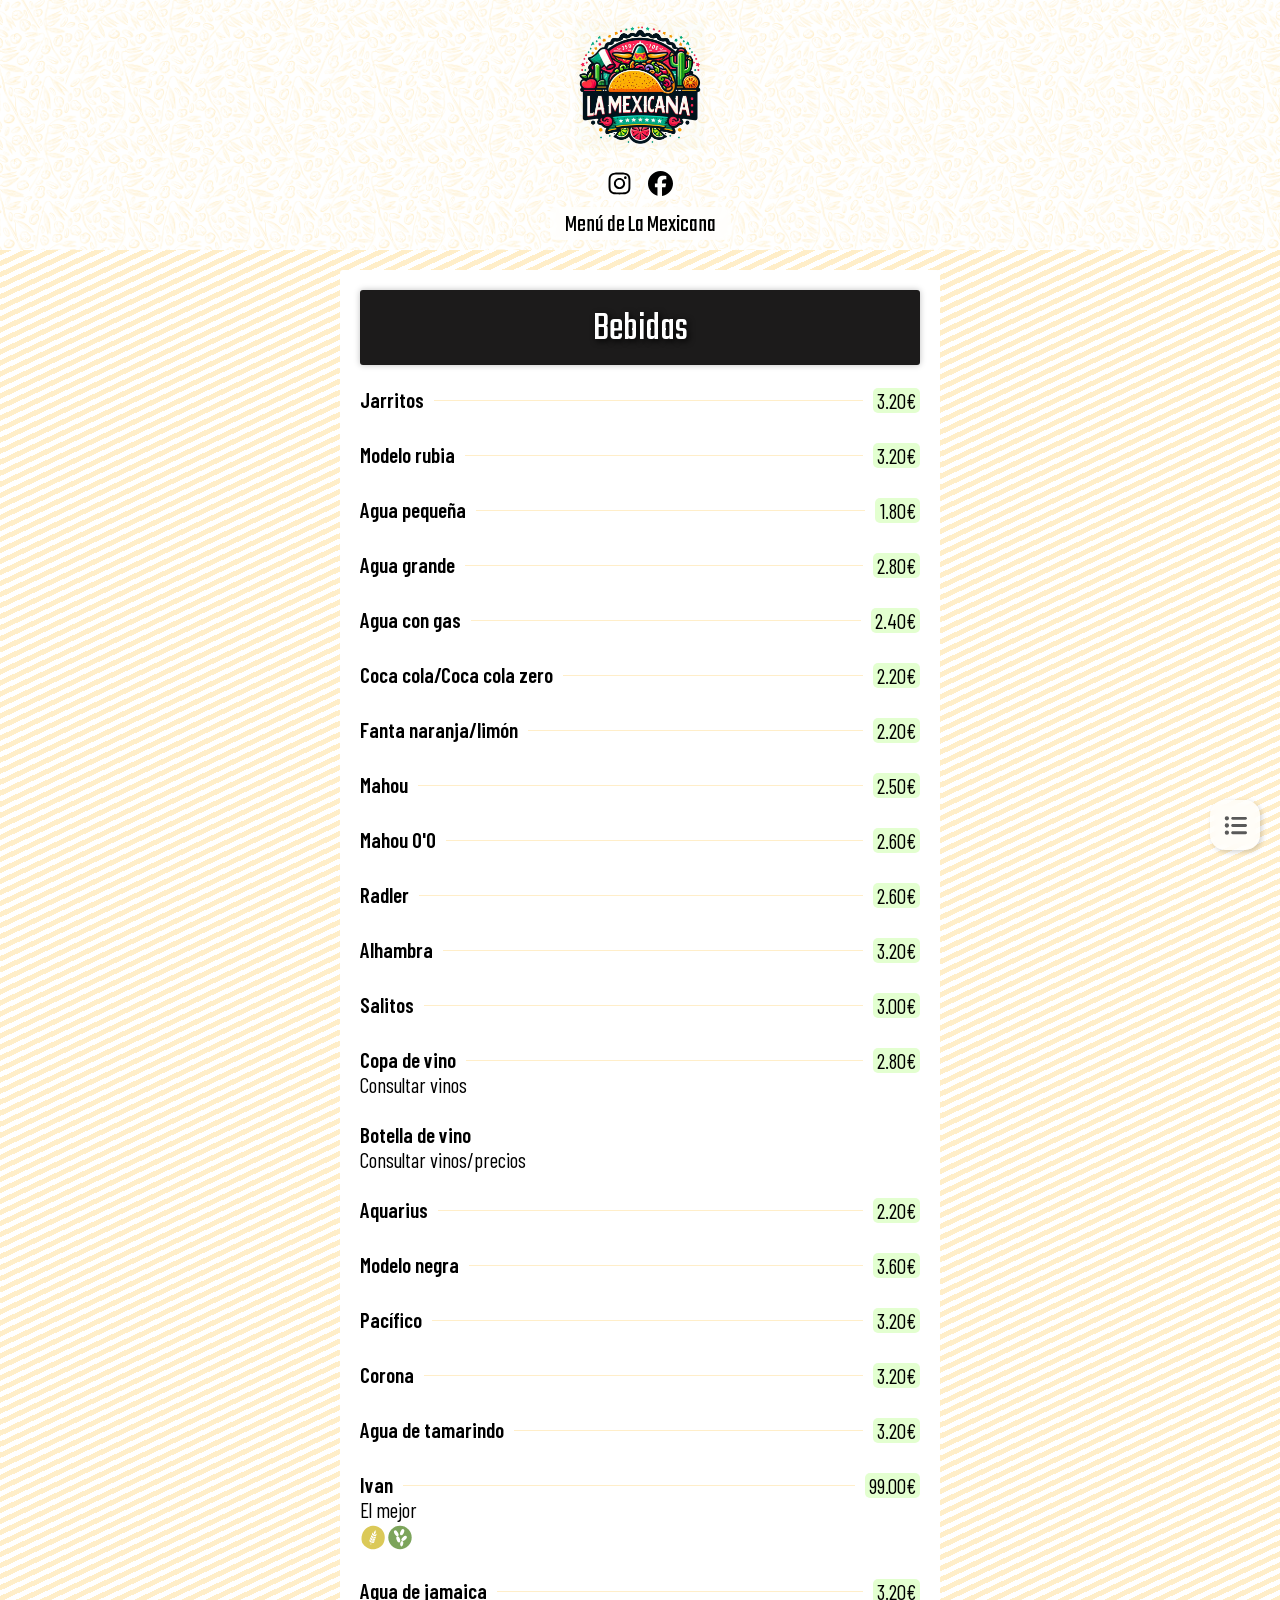
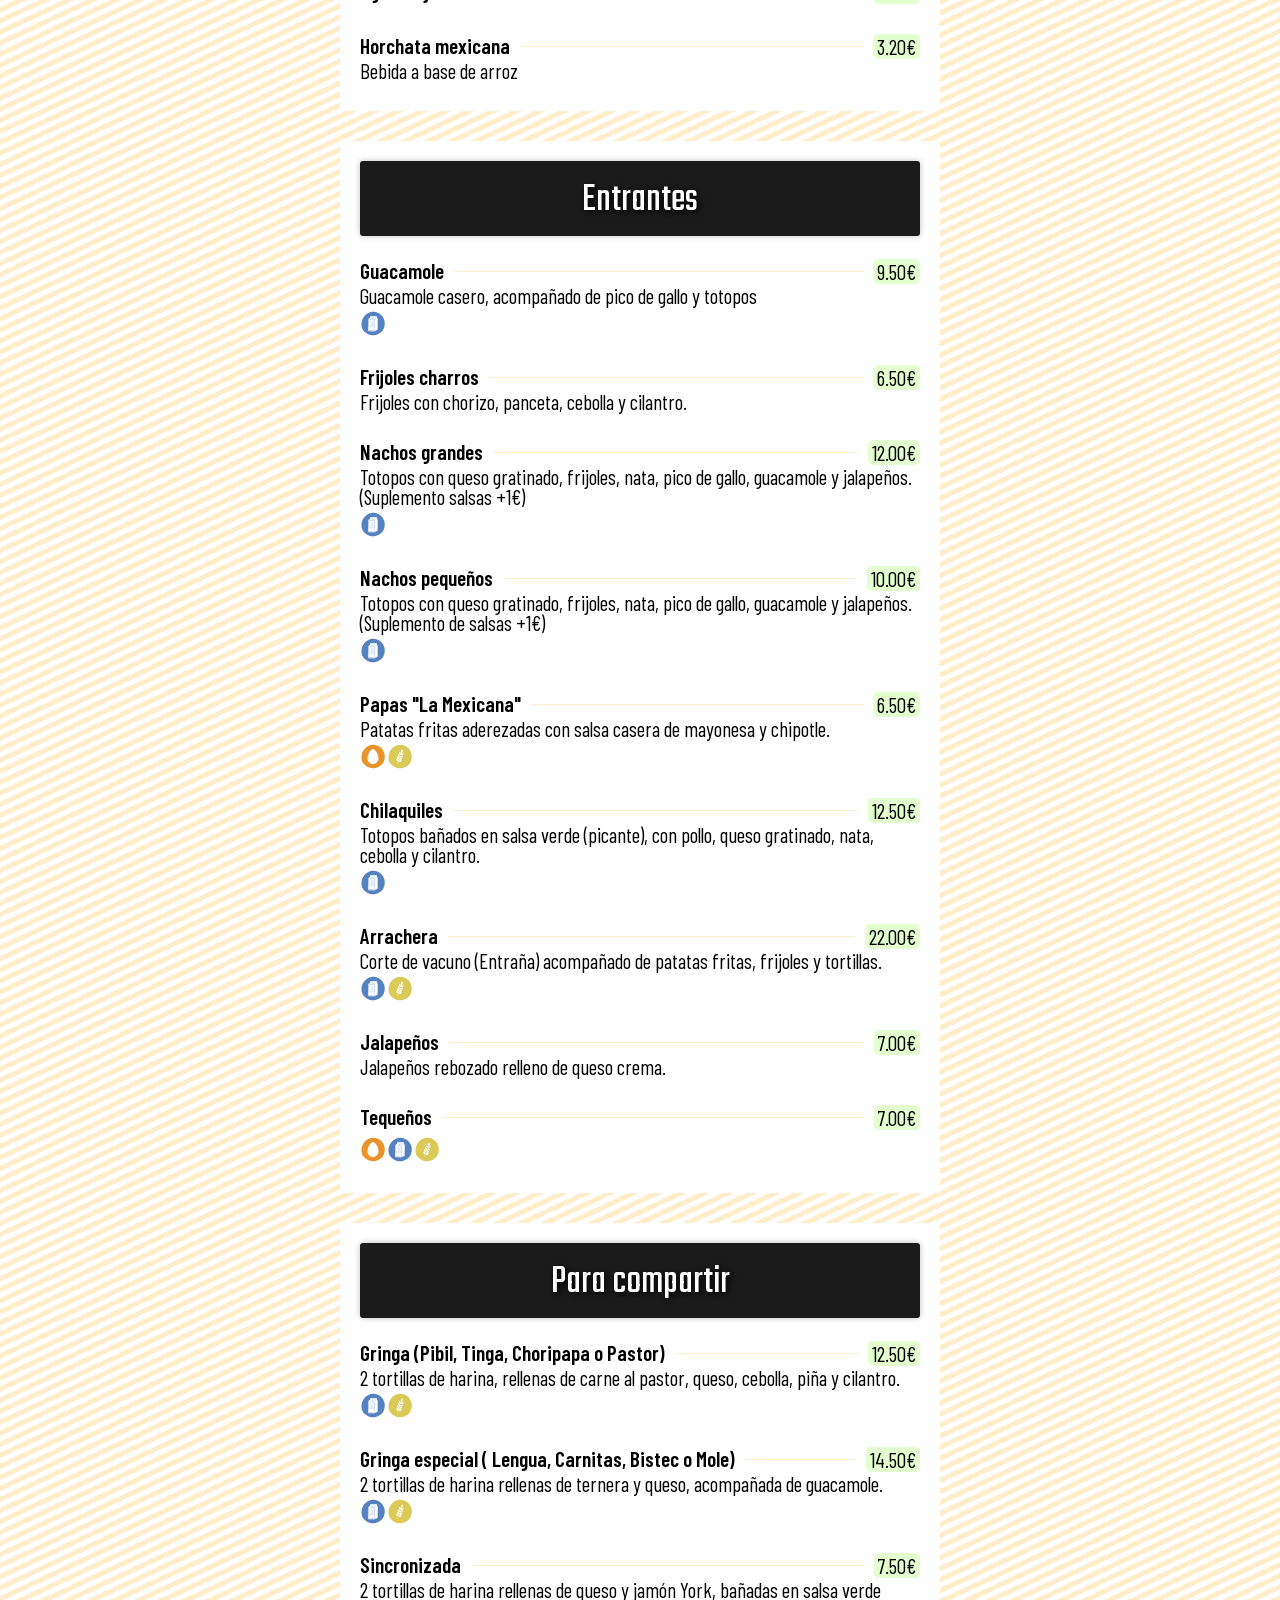
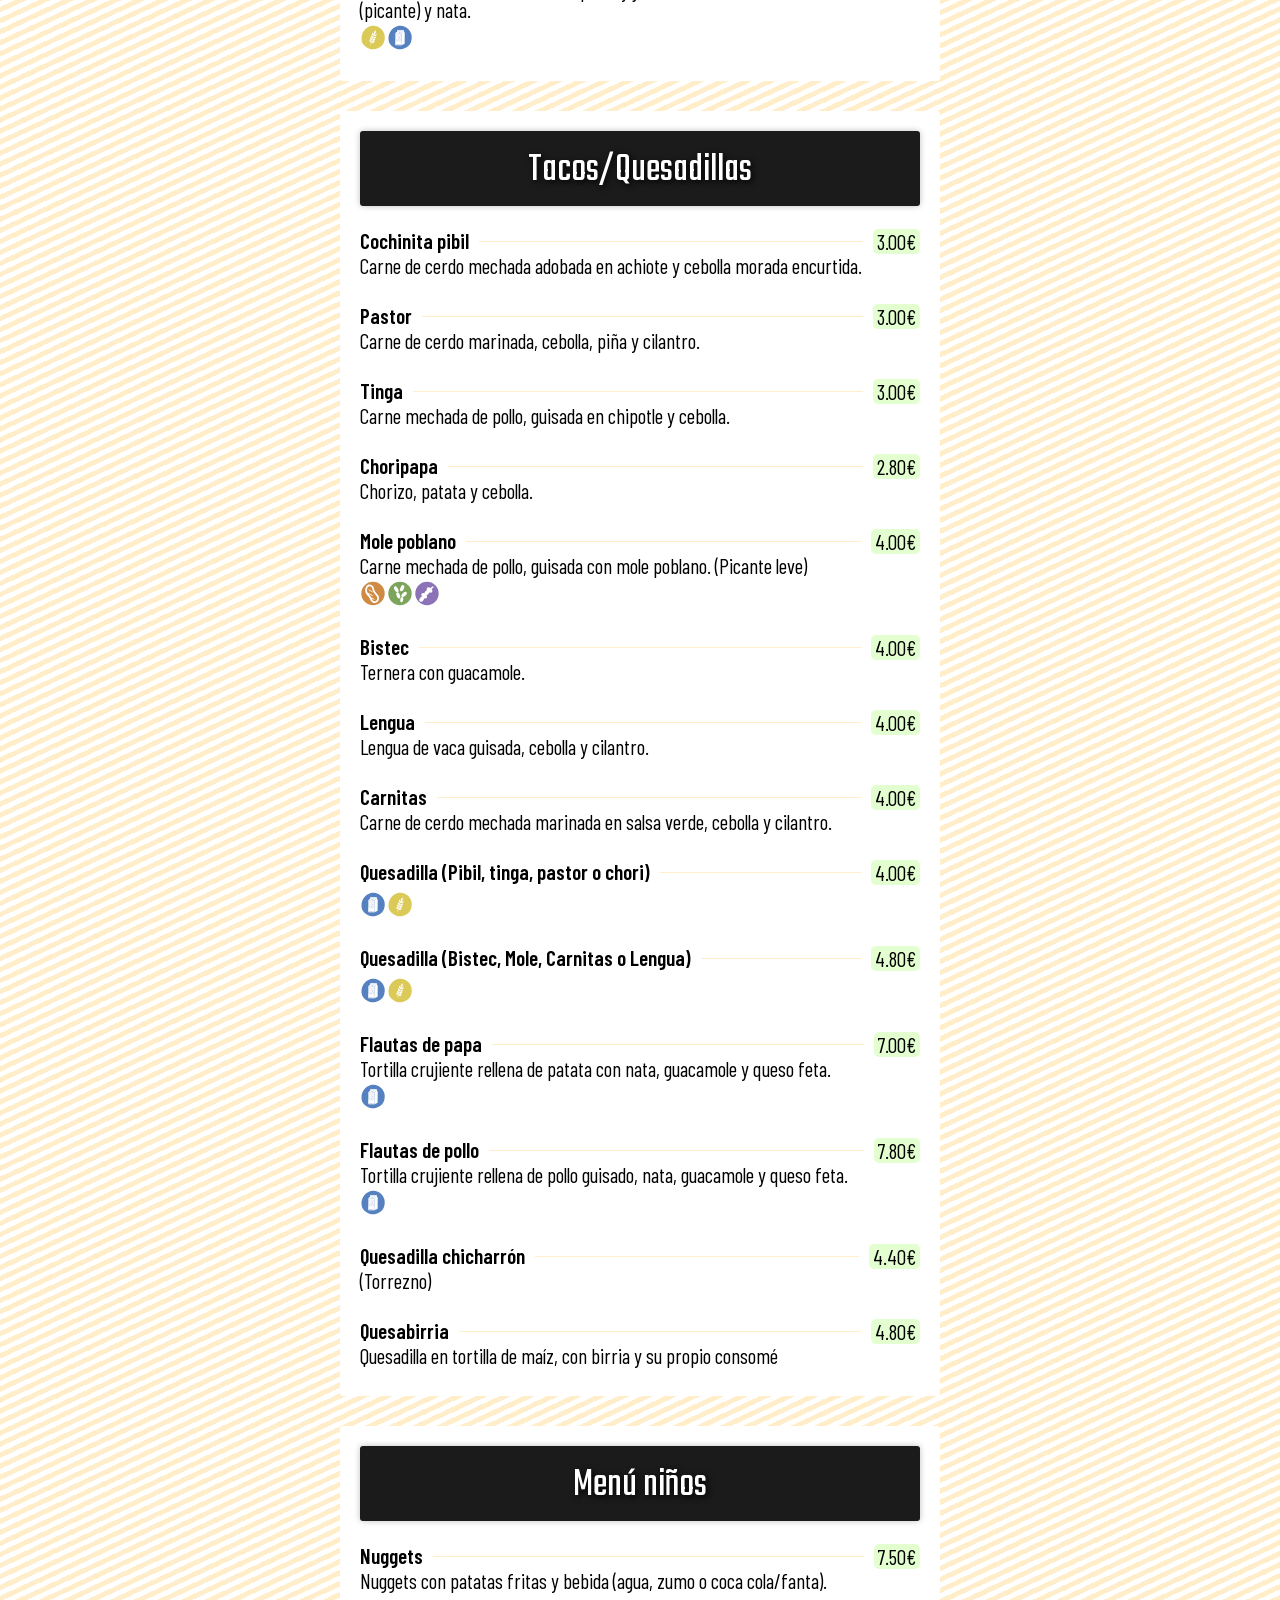
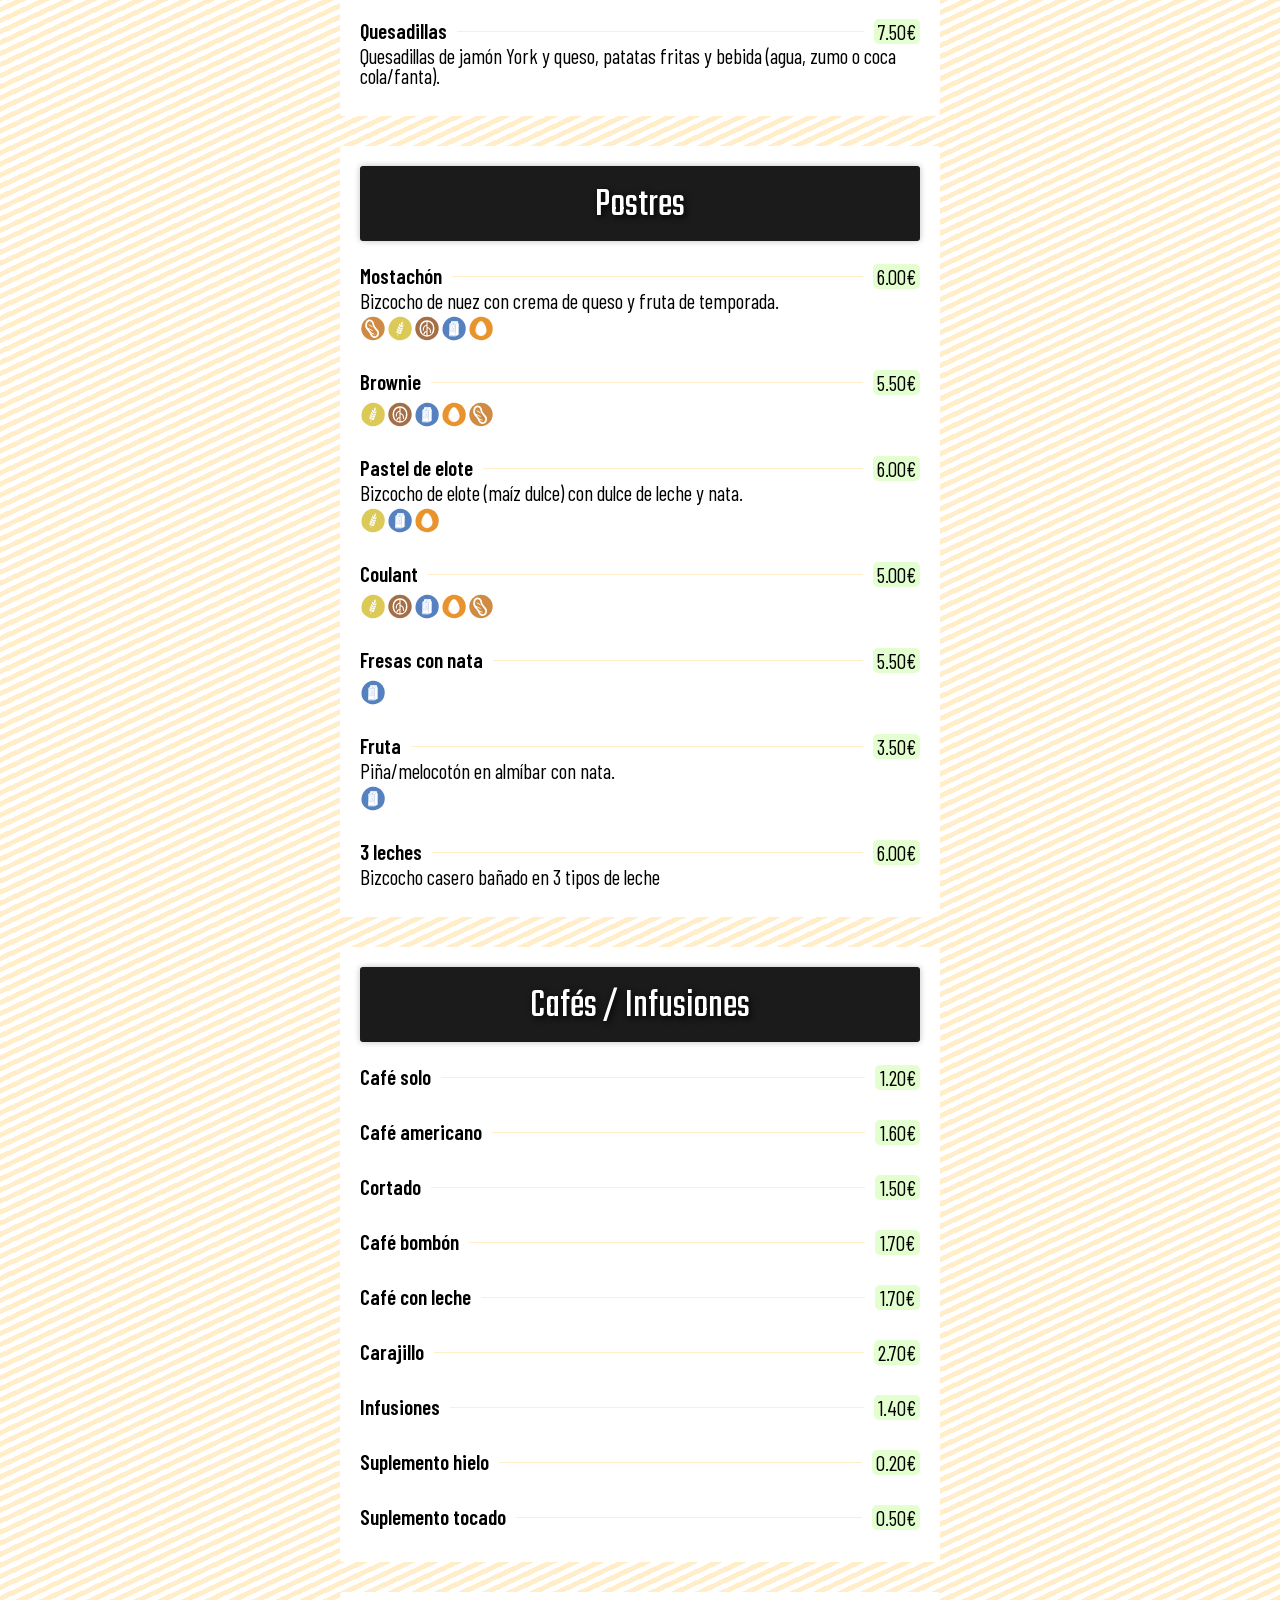
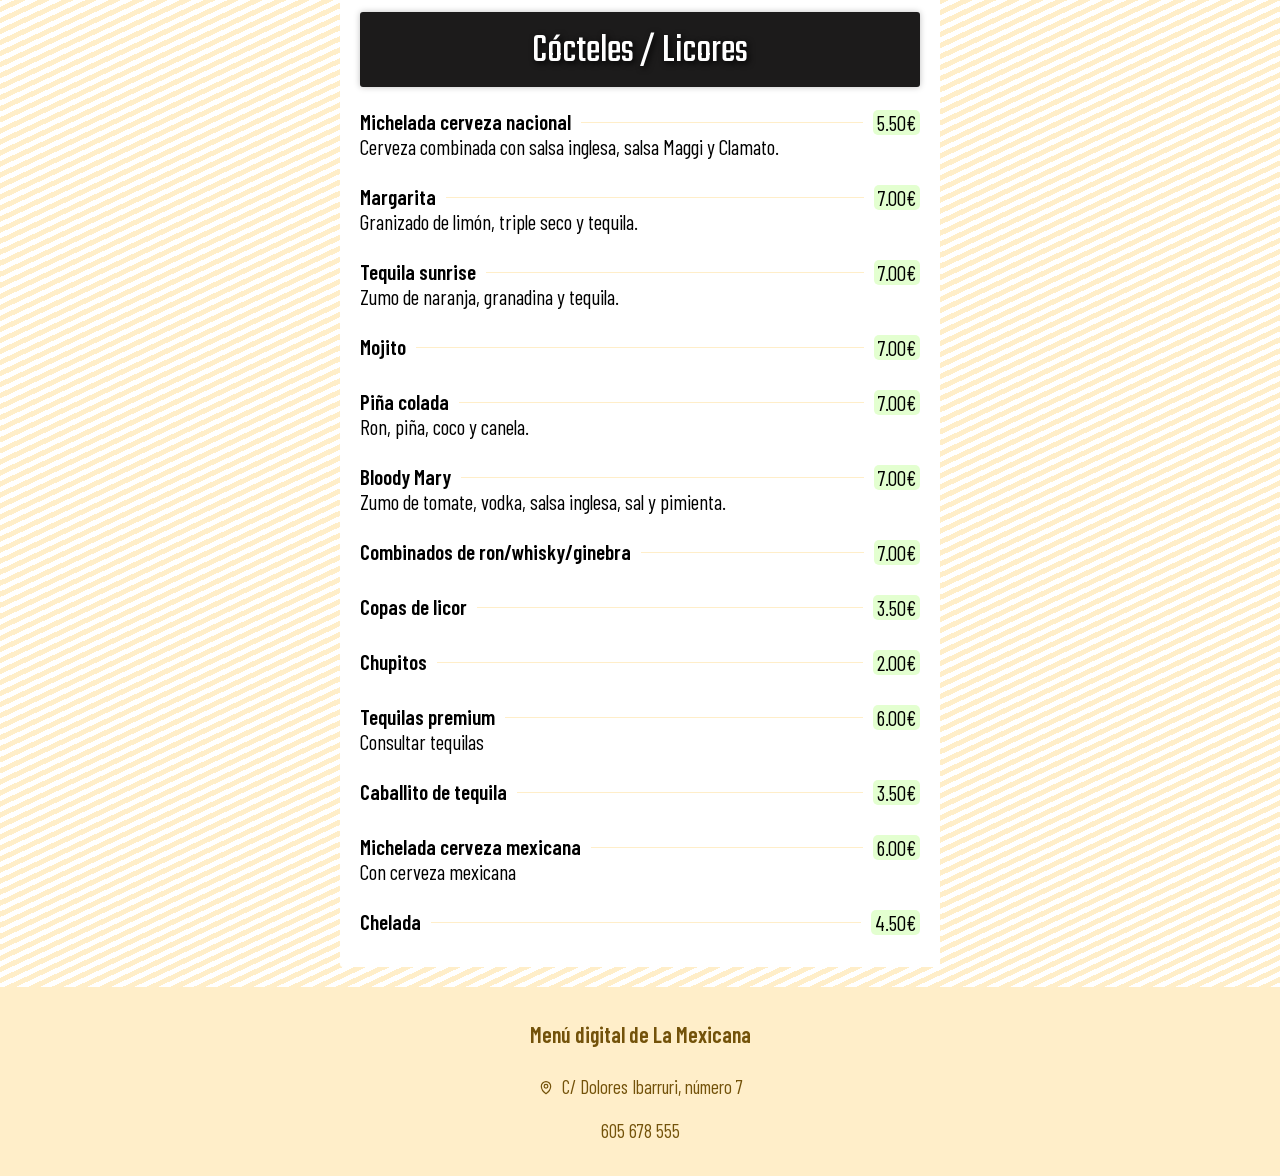
<file: index.html>
<!doctype html>
<html lang="es">
  <head>
    <meta charset="utf-8">
    <meta name="viewport" content="width=device-width, initial-scale=1">
    <meta name="theme-color" content="#ffeec9">
    <meta name="description" content="Descubre el menú de La Mexicana: tacos, quesadillas, entrantes, postres, bebidas y cócteles.">
    <meta name="robots" content="index, follow">
    <meta property="og:title" content="Menú de La Mexicana">
    <meta property="og:description" content="Carta digital de La Mexicana con productos, alérgenos y precios.">
    <meta property="og:type" content="website">
    <meta property="og:image" content="assets/logo-la-mexicana.jpg">
    <title>Menú de La Mexicana</title>
    <link rel="icon" href="assets/logo-la-mexicana.jpg" type="image/jpeg">
    <link rel="stylesheet" href="styles.css">
    <script src="script.js" defer></script>
  </head>
  <body>
    <div class="page">
      <header class="page-header">
        <div class="logo-container">
          <img class="logo-img" src="assets/logo-la-mexicana.jpg" alt="Logo de La Mexicana" width="300" height="300">
        </div>

        <nav class="socials" aria-label="Redes sociales de La Mexicana">
          <a href="https://www.instagram.com/lamexicanataq" target="_blank" rel="noopener noreferrer" aria-label="La Mexicana en Instagram">
            <svg viewBox="0 0 448 512" aria-hidden="true"><path d="M224.1 141c-63.6 0-114.9 51.3-114.9 114.9s51.3 114.9 114.9 114.9S339 319.5 339 255.9 287.7 141 224.1 141Zm0 189.6c-41.1 0-74.7-33.5-74.7-74.7s33.5-74.7 74.7-74.7 74.7 33.5 74.7 74.7-33.6 74.7-74.7 74.7Zm146.4-194.3c0 14.9-12 26.8-26.8 26.8-14.9 0-26.8-12-26.8-26.8s12-26.8 26.8-26.8 26.8 12 26.8 26.8Zm76.1 27.2c-1.7-35.9-9.9-67.7-36.2-93.9-26.2-26.2-58-34.4-93.9-36.2-37-2.1-147.9-2.1-184.9 0-35.8 1.7-67.6 9.9-93.9 36.1s-34.4 58-36.2 93.9c-2.1 37-2.1 147.9 0 184.9 1.7 35.9 9.9 67.7 36.2 93.9s58 34.4 93.9 36.2c37 2.1 147.9 2.1 184.9 0 35.9-1.7 67.7-9.9 93.9-36.2 26.2-26.2 34.4-58 36.2-93.9 2.1-37 2.1-147.8 0-184.8ZM398.8 388c-7.8 19.6-22.9 34.7-42.6 42.6-29.5 11.7-99.5 9-132.1 9s-102.7 2.6-132.1-9c-19.6-7.8-34.7-22.9-42.6-42.6-11.7-29.5-9-99.5-9-132.1s-2.6-102.7 9-132.1c7.8-19.6 22.9-34.7 42.6-42.6 29.5-11.7 99.5-9 132.1-9s102.7-2.6 132.1 9c19.6 7.8 34.7 22.9 42.6 42.6 11.7 29.5 9 99.5 9 132.1s2.7 102.7-9 132.1Z"/></svg>
          </a>
          <a href="https://www.facebook.com/lamexicanataq" target="_blank" rel="noopener noreferrer" aria-label="La Mexicana en Facebook">
            <svg viewBox="0 0 512 512" aria-hidden="true"><path d="M512 256C512 114.6 397.4 0 256 0S0 114.6 0 256c0 120 82.7 220.8 194.2 248.5V334.2h-52.8V256h52.8v-33.7c0-87.1 39.4-127.5 125-127.5 16.2 0 44.2 3.2 55.7 6.4V172c-6-.6-16.5-1-29.6-1-42 0-58.2 15.9-58.2 57.2V256h83.6l-14.4 78.2H287v175.9C413.8 494.8 512 386.9 512 256Z"/></svg>
          </a>
        </nav>

        <h1>Menú de La Mexicana</h1>
      </header>

      <main class="menu" id="main-content">
        <div class="sections-container" id="menu-sections" aria-live="polite"></div>
        <noscript><p class="noscript-message">Activa JavaScript para consultar la carta.</p></noscript>
      </main>

      <footer class="footer">
        <div class="contact-container">
          <p>Menú digital de La Mexicana</p>
          <p class="footer-address">
            <a href="https://www.google.com/maps/search/?api=1&amp;query=La%20Mexicana%2C%20C%2F%20Dolores%20Ibarruri%2C%20n%C3%BAmero%207" target="_blank" rel="noopener noreferrer">
              <svg class="footer-address-icon" viewBox="0 0 24 24" fill="none" stroke="currentColor" stroke-width="1.8" stroke-linecap="round" stroke-linejoin="round" aria-hidden="true"><path d="M12 22s7-4.6 7-11a7 7 0 1 0-14 0c0 6.4 7 11 7 11Z"/><circle cx="12" cy="11" r="2.8"/></svg>
              <span>C/ Dolores Ibarruri, número 7</span>
            </a>
          </p>
          <p><a href="tel:605678555">605 678 555</a></p>
        </div>
      </footer>

      <button class="navigation-menu-btn" id="menu-button" type="button" aria-label="Abrir índice de la carta" aria-expanded="false" aria-controls="menu-overlay" disabled>
        <svg viewBox="0 0 512 512" aria-hidden="true"><path d="M64 144a48 48 0 1 0 0-96 48 48 0 1 0 0 96ZM192 64c-17.7 0-32 14.3-32 32s14.3 32 32 32h288c17.7 0 32-14.3 32-32s-14.3-32-32-32H192Zm0 160c-17.7 0-32 14.3-32 32s14.3 32 32 32h288c17.7 0 32-14.3 32-32s-14.3-32-32-32H192Zm0 160c-17.7 0-32 14.3-32 32s14.3 32 32 32h288c17.7 0 32-14.3 32-32s-14.3-32-32-32H192ZM64 464a48 48 0 1 0 0-96 48 48 0 1 0 0 96Zm48-208a48 48 0 1 0-96 0 48 48 0 1 0 96 0Z"/></svg>
      </button>

      <div class="menu-overlay" id="menu-overlay" hidden>
        <div class="navigation-menu" role="dialog" aria-modal="true" aria-label="Índice de secciones">
          <ul id="navigation-list"></ul>
        </div>
      </div>
    </div>
  </body>
</html>
</file>
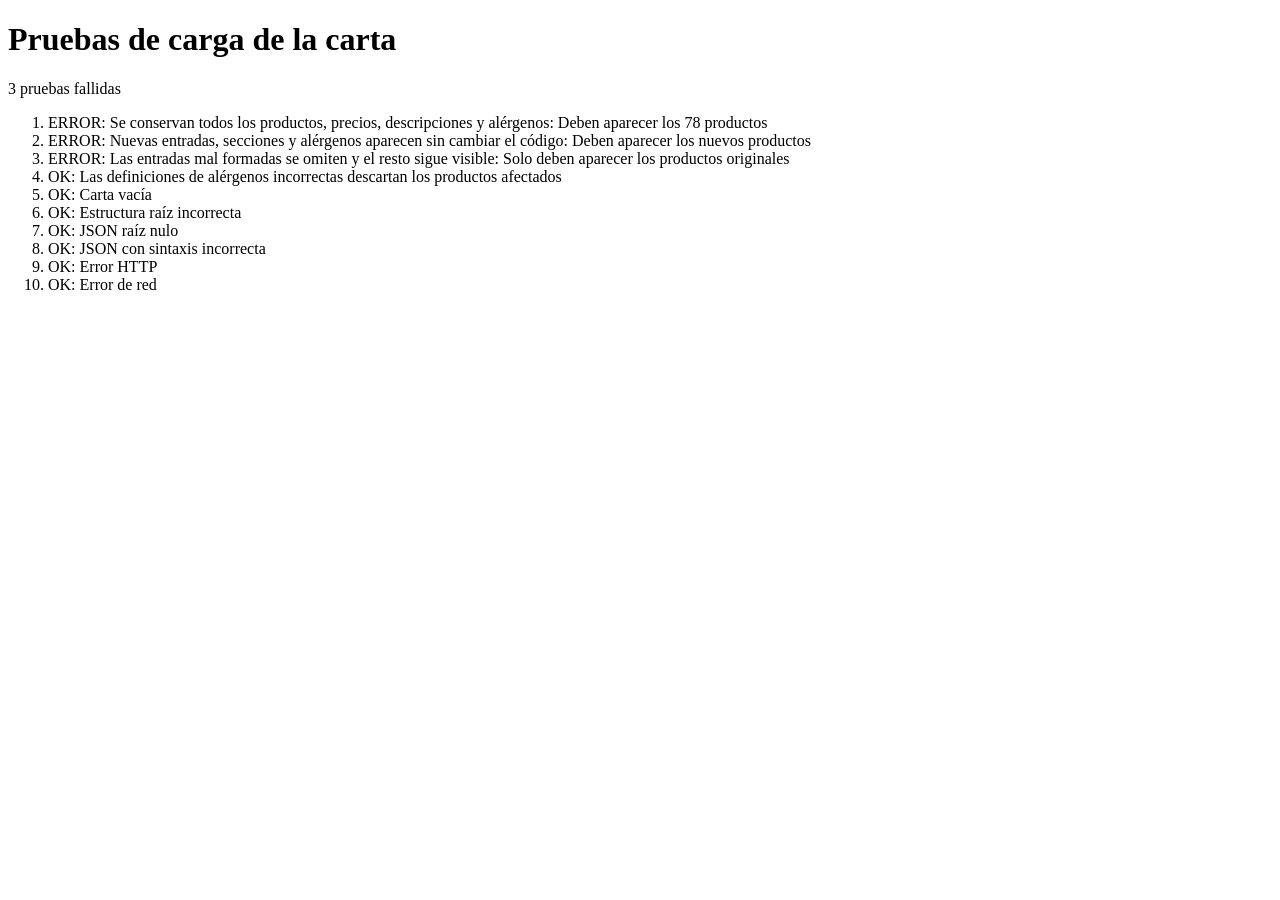
<file: tests/menu.html>
<!doctype html>
<html lang="es">
<meta charset="utf-8">
<title>Pruebas de carga de la carta</title>
<h1>Pruebas de carga de la carta</h1>
<p id="status">Ejecutando…</p>
<ol id="results"></ol>
<script>
(async () => {
  const results = document.querySelector("#results");
  const status = document.querySelector("#status");
  const base = new URL("../", location.href).href;
  const original = await (await fetch(new URL("menu.json", base))).json();
  const page = await (await fetch(new URL("index.html", base))).text();
  const copy = () => JSON.parse(JSON.stringify(original));
  let failures = 0;

  function assert(condition, message) {
    if (!condition) throw new Error(message);
  }

  async function test(name, fixture, check, { httpStatus = 200, raw = false, networkError = false } = {}) {
    const frame = document.createElement("iframe");
    frame.hidden = true;
    const body = raw ? fixture : JSON.stringify(fixture);
    const stub = `
      window.requests = [];
      window.fetch = async (url, options) => {
        window.requests.push({ url, options });
        if (${networkError}) throw new TypeError("Network error");
        return new Response(${JSON.stringify(body)}, { status: ${httpStatus} });
      };
    `.replace(/</g, "\\u003c");
    frame.srcdoc = page.replace("<head>", `<head><base href="${base}">`)
      .replace('<script src="script.js" defer></' + 'script>',
        '<script>' + stub + '</' + 'script><script src="script.js" defer></' + 'script>');
    document.body.append(frame);
    try {
      await new Promise((resolve, reject) => {
        const deadline = Date.now() + 10000;
        function wait() {
          if (frame.contentDocument.querySelector('#menu-sections[aria-busy="false"]')) resolve();
          else if (Date.now() > deadline) reject(new Error("La carga no terminó"));
          else setTimeout(wait, 20);
        }
        wait();
      });
      const doc = frame.contentDocument;
      assert(frame.contentWindow.requests.length === 1, "Debe cargar el JSON una vez por apertura");
      assert(frame.contentWindow.requests[0].url === "menu.json", "Debe cargar menu.json");
      assert(frame.contentWindow.requests[0].options.cache === "no-store", "Debe solicitar datos sin caché");
      await check(doc, frame.contentWindow);
      const result = document.createElement("li");
      result.textContent = `OK: ${name}`;
      results.append(result);
    } catch (error) {
      failures++;
      const result = document.createElement("li");
      result.textContent = `ERROR: ${name}: ${error.message}`;
      results.append(result);
    } finally {
      frame.remove();
    }
  }

  const names = (doc) => [...doc.querySelectorAll(".item-name")].map((el) => el.textContent);
  const schema = (doc) => JSON.parse(doc.querySelector('script[type="application/ld+json"]').textContent);
  const checkUnavailable = (doc) => {
    assert(doc.querySelectorAll(".menu-item, .navigation-link").length === 0, "No debe mostrar entradas");
    assert(doc.querySelector(".menu-message"), "Debe explicar por qué no hay carta");
    assert(doc.querySelector("#menu-button").disabled, "El índice debe estar desactivado");
    assert(!doc.querySelector('script[type="application/ld+json"]'), "No debe publicar datos inválidos");
  };

  await test("Se conservan todos los productos, precios, descripciones y alérgenos", original, (doc, win) => {
    assert(doc.querySelectorAll(".menu-section").length === 8, "Deben aparecer las 8 secciones");
    assert(doc.querySelectorAll(".menu-item").length === 78, "Deben aparecer los 78 productos");
    original.sections.forEach((section) => {
      const rendered = doc.getElementById(section.id);
      assert(rendered.querySelector("h2").textContent === section.name, "Nombre de sección distinto");
      [...rendered.querySelectorAll(".menu-item")].forEach((item, index) => {
        const expected = section.items[index];
        assert(item.querySelector(".item-name").textContent === expected.name, "Nombre de producto distinto");
        assert((item.querySelector(".item-price")?.textContent) === expected.price, "Precio distinto");
        assert((item.querySelector(".item-description")?.textContent) === expected.description, "Descripción distinta");
        const labels = [...item.querySelectorAll(".allergen")].map((el) => el.dataset.label);
        assert(JSON.stringify(labels) === JSON.stringify((expected.allergens || []).map((key) => original.allergens[key].label)), "Alérgenos distintos");
      });
    });
    assert(schema(doc).hasMenu.hasMenuSection.length === 8, "Los buscadores deben usar la carta cargada");
    doc.querySelector("#menu-button").click();
    assert(!doc.querySelector("#menu-overlay").hidden, "El índice debe abrirse");
    doc.dispatchEvent(new win.KeyboardEvent("keydown", { key: "Escape" }));
    assert(doc.querySelector("#menu-overlay").hidden, "Escape debe cerrar el índice");
  });

  const expanded = copy();
  expanded.allergens.nuevo = { label: "Nuevo alérgeno", icon: "assets/allergens/gluten.svg" };
  expanded.sections[0].items.push({ name: "Bebida nueva", price: "4€" });
  expanded.sections.push({ id: "nueva", name: "Nueva sección", items: [
    { name: '<img src=x onerror="alert(1)">', description: "Texto nuevo", price: "5,50 €", allergens: ["nuevo"] }
  ] });
  await test("Nuevas entradas, secciones y alérgenos aparecen sin cambiar el código", expanded, (doc) => {
    assert(names(doc).length === 80, "Deben aparecer los nuevos productos");
    assert(names(doc).includes("Bebida nueva"), "Falta el nuevo producto");
    assert(doc.querySelectorAll(".navigation-link").length === 9, "El índice debe incluir la sección nueva");
    assert(doc.querySelector("#nueva .allergen").dataset.label === "Nuevo alérgeno", "Falta el nuevo alérgeno");
    assert(!doc.querySelector("#nueva h3 img"), "Los datos deben mostrarse como texto");
    assert(schema(doc).hasMenu.hasMenuSection.at(-1).hasMenuItem[0].offers.price === "5.50", "Precio estructurado incorrecto");
  });

  const mixed = copy();
  const badItems = [null, [], 3, {}, { name: " " }, { name: 2 },
    { name: "Mal", price: -3 }, { name: "Mal", price: "-3€" },
    { name: "Mal", price: "gratis" }, { name: "Mal", price: "3.999€" },
    { name: "Mal", price: null }, { name: "Mal", description: {} },
    { name: "Mal", allergens: "gluten" }, { name: "Mal", allergens: ["desconocido"] },
    { name: "Mal", allergens: ["toString"] }, { name: "Mal", allergens: [null] }];
  mixed.sections[0].items.push(...badItems);
  const validItem = { name: "Duplicado", price: "1€" };
  mixed.sections.push(null, [], {}, { id: "incorrecta", name: "Mal", items: {} },
    { id: "sin-nombre", name: " ", items: [validItem] },
    { id: "ID inválido", name: "Mal", items: [validItem] },
    { id: "bebidas", name: "Mal", items: [validItem] },
    { id: "bebidas-title", name: "Mal", items: [validItem] },
    { id: "menu-button", name: "Mal", items: [validItem] },
    { id: "vacia", name: "Vacía", items: [] },
    { id: "invalida", name: "Inválida", items: badItems });
  await test("Las entradas mal formadas se omiten y el resto sigue visible", mixed, (doc) => {
    assert(names(doc).length === 78, "Solo deben aparecer los productos originales");
    assert(doc.querySelectorAll(".navigation-link").length === 8, "El índice solo debe incluir secciones válidas");
    assert(schema(doc).hasMenu.hasMenuSection.flatMap((section) => section.hasMenuItem).length === 78, "El esquema debe omitir las entradas inválidas");
    const ids = [...doc.querySelectorAll("[id]")].map((el) => el.id);
    assert(new Set(ids).size === ids.length, "No debe haber identificadores duplicados");
  });

  const badAllergens = copy();
  badAllergens.allergens.lacteo = { label: "Lácteo", icon: "javascript:alert(1)" };
  badAllergens.allergens.gluten = null;
  await test("Las definiciones de alérgenos incorrectas descartan los productos afectados", badAllergens, (doc) => {
    const expected = original.sections.flatMap((section) => section.items)
      .filter((item) => !item.allergens?.some((key) => key === "lacteo" || key === "gluten"));
    assert(JSON.stringify(names(doc)) === JSON.stringify(expected.map((item) => item.name)), "Debe omitir los productos con alérgenos inválidos");
  });

  await test("Carta vacía", { sections: [] }, checkUnavailable);
  await test("Estructura raíz incorrecta", { sections: {} }, checkUnavailable);
  await test("JSON raíz nulo", null, checkUnavailable);
  await test("JSON con sintaxis incorrecta", '{"sections": [}', checkUnavailable, { raw: true });
  await test("Error HTTP", original, checkUnavailable, { httpStatus: 404 });
  await test("Error de red", original, checkUnavailable, { networkError: true });

  status.textContent = failures ? `${failures} pruebas fallidas` : "Todas las pruebas han pasado";
  document.documentElement.dataset.result = failures ? "failed" : "passed";
})().catch((error) => {
  document.querySelector("#status").textContent = error.stack;
  document.documentElement.dataset.result = "failed";
});
</script>
</html>
</file>
<file: styles.css>
@font-face {
  font-family: "Barlow Condensed";
  src: url("assets/fonts/barlow-condensed-400.woff2") format("woff2");
  font-style: normal;
  font-weight: 400;
  font-display: swap;
}

@font-face {
  font-family: "Barlow Condensed";
  src: url("assets/fonts/barlow-condensed-600.woff2") format("woff2");
  font-style: normal;
  font-weight: 600;
  font-display: swap;
}

@font-face {
  font-family: "Teko";
  src: url("assets/fonts/teko-400.woff2") format("woff2");
  font-style: normal;
  font-weight: 400;
  font-display: swap;
}

:root {
  color-scheme: light;
  --cream: #ffeec9;
  --paper: #ffffff;
  --ink: #000000;
  --section-heading: #1c1b1b;
  --price: #e3ffd0;
  --footer-ink: #73520a;
  --shadow: #00000040;
}

*,
*::before,
*::after {
  box-sizing: border-box;
}

html {
  scroll-behavior: smooth;
  background: var(--cream);
}

body {
  margin: 0;
  color: var(--ink);
  background: var(--cream);
  font-family: "Barlow Condensed", "Arial Narrow", Arial, sans-serif;
  font-size: 21px;
  line-height: 1.2;
  -webkit-font-smoothing: antialiased;
}

body.menu-open {
  overflow: hidden;
}

button,
a {
  -webkit-tap-highlight-color: transparent;
}

button {
  font: inherit;
}

.page {
  min-height: 100vh;
  position: relative;
}

.page-header {
  width: 100%;
  height: 250px;
  display: flex;
  flex-direction: column;
  align-items: center;
  background-color: var(--paper);
  background-image: url("assets/lightbrown.png");
  background-repeat: repeat-x;
  background-position: center;
  background-size: auto 100%;
}

.logo-container {
  width: 300px;
  height: 200px;
  position: relative;
  display: flex;
  align-items: center;
  justify-content: center;
  overflow: hidden;
}

.logo-img {
  width: 100%;
  height: 100%;
  padding: 20px;
  object-fit: contain;
  mix-blend-mode: multiply;
}

.socials {
  display: flex;
  gap: 10px;
  margin: -2px 0 8px;
}

.socials a {
  width: 31px;
  height: 31px;
  display: grid;
  place-items: center;
  color: var(--ink);
  background-color: #ffffffb1;
  border-radius: 5px;
  backdrop-filter: blur(3px);
  transition: transform 160ms ease, background-color 160ms ease;
}

.socials a:hover,
.socials a:focus-visible {
  background-color: #ffffffde;
  transform: translateY(-1px);
}

.socials svg {
  width: 25px;
  height: 25px;
  fill: currentColor;
}

.page-header h1 {
  margin: 0 0 10px;
  padding: 3px 15px 0;
  color: var(--ink);
  background-color: #ffffffb1;
  border-radius: 5px;
  backdrop-filter: blur(3px);
  font-family: "Teko", Impact, sans-serif;
  font-size: 24px;
  font-weight: 400;
  line-height: 30px;
  text-align: center;
}

.menu {
  min-height: calc(100vh - 400px);
  padding: 20px;
  background: repeating-linear-gradient(155deg, var(--cream), var(--cream) 5px, var(--paper) 5px, var(--paper) 10px);
}

.sections-container {
  display: flex;
  flex-direction: column;
  gap: 30px;
}

.menu-section {
  width: 100%;
  max-width: 600px;
  margin-inline: auto;
  padding: 20px;
  scroll-margin-top: 20px;
  background: var(--paper);
  border-radius: 3px;
}

.section-header {
  display: flex;
  flex-direction: column;
  align-items: center;
  justify-content: center;
  margin-bottom: 20px;
  background: var(--section-heading);
  border-radius: 3px;
  box-shadow: 0 0 6px var(--shadow);
}

.section-header h2 {
  max-width: 100%;
  margin: 0;
  padding: 20px 10px 15px;
  overflow-wrap: anywhere;
  color: #ffffff;
  font-family: "Teko", Impact, sans-serif;
  font-size: 40px;
  font-weight: 400;
  line-height: 40px;
  text-align: center;
  text-shadow: 2px 2px 6px #000000;
}

.item-list {
  display: flex;
  flex-direction: column;
  gap: 15px;
  margin: 10px 0 0;
  padding: 0;
  list-style: none;
}

.menu-item {
  min-width: 0;
}

.item-card {
  min-width: 0;
}

.item-first-line {
  display: grid;
  grid-template-columns: minmax(0, auto) minmax(10px, 1fr) auto;
  align-items: center;
}

.item-name {
  min-width: 0;
  max-width: 100%;
  margin: 0;
  color: var(--ink);
  font-size: 21px;
  font-weight: 600;
  line-height: 30px;
  overflow-wrap: anywhere;
}

.line-to-price {
  width: auto;
  min-width: 10px;
  margin: auto 10px;
  border: 0;
  border-top: 1px solid var(--cream);
}

.item-price {
  align-self: center;
  min-width: 45px;
  padding: 0 4px;
  color: var(--ink);
  background-color: var(--price);
  border-radius: 5px;
  font-size: 21px;
  line-height: 25px;
  text-align: center;
  white-space: nowrap;
}

.item-description {
  margin: 0;
  color: var(--ink);
  font-size: 21px;
  line-height: 20px;
}

.item-description:empty {
  display: none;
}

.allergens-container {
  width: fit-content;
  display: flex;
  flex-wrap: wrap;
  justify-content: flex-start;
  gap: 1px;
  margin-top: 3px;
}

.allergen {
  position: relative;
  width: 26px;
  height: 28px;
  display: inline-flex;
  align-items: center;
}

.allergen img {
  width: 26px;
  height: 27px;
  object-fit: contain;
  transition: transform 160ms ease;
}

.allergen:hover img,
.allergen:focus-visible img {
  transform: scale(1.1);
}

.allergen::after {
  content: attr(data-label);
  position: absolute;
  z-index: 20;
  left: 50%;
  bottom: calc(100% + 6px);
  padding: 2px 8px 3px;
  color: #ffffff;
  background: #000000c7;
  border-radius: 4px;
  font-size: 15px;
  line-height: 1.2;
  white-space: nowrap;
  pointer-events: none;
  opacity: 0;
  transform: translate(-50%, 4px);
  transition: opacity 120ms ease, transform 120ms ease;
}

.allergen:hover::after,
.allergen:focus-visible::after {
  opacity: 1;
  transform: translate(-50%, 0);
}

.item-spacer {
  height: 10px;
}

.navigation-menu-btn {
  position: fixed;
  z-index: 1000;
  right: 20px;
  bottom: max(50px, env(safe-area-inset-bottom));
  width: 50px;
  height: 50px;
  display: flex;
  align-items: center;
  justify-content: center;
  padding: 0;
  color: #595959;
  background: #ffffffb8;
  border: 0;
  border-radius: 30%;
  box-shadow: 2px 2px 5px #0000002b;
  backdrop-filter: blur(5px);
  cursor: pointer;
  transition: transform 150ms ease, background-color 150ms ease;
}

.navigation-menu-btn:hover,
.navigation-menu-btn:focus-visible {
  background: #ffffffeb;
  transform: translateY(-2px);
}

.navigation-menu-btn:disabled {
  display: none;
}

.navigation-menu-btn svg {
  width: 23px;
  height: 23px;
  fill: currentColor;
}

.menu-overlay {
  position: fixed;
  z-index: 1500;
  inset: 0;
  width: 100%;
  min-height: 100vh;
  background: #00000030;
  backdrop-filter: blur(1px);
}

.menu-overlay[hidden] {
  display: none;
}

.navigation-menu {
  position: fixed;
  top: 50%;
  left: 50%;
  width: min(80%, 300px);
  padding: 20px;
  background: #fffffff5;
  border-radius: 20px;
  backdrop-filter: blur(5px);
  box-shadow: 0 14px 40px #00000026;
  transform: translate(-50%, -50%);
}

.navigation-menu ul {
  max-height: 50vh;
  margin: 0;
  padding: 0;
  overflow-y: auto;
  text-align: center;
  list-style: none;
}

.navigation-menu li + li {
  border-top: 2px solid #f2f2f2;
}

.navigation-link {
  width: 100%;
  padding: 8px 4px 9px;
  color: var(--ink);
  background: transparent;
  border: 0;
  font-size: 23px;
  cursor: pointer;
}

.navigation-link:hover,
.navigation-link:focus-visible {
  color: #4e4e4e;
  background: #00000005;
}

.footer {
  min-height: 150px;
  display: flex;
  flex-direction: column;
  align-items: center;
  justify-content: center;
  padding: 30px 20px;
  color: var(--footer-ink);
  background: var(--cream);
}

.contact-container {
  width: 100%;
  max-width: 600px;
  display: flex;
  flex-direction: column;
  gap: 12px;
  padding: 0 15px;
  text-align: center;
}

.contact-container p {
  margin: 0;
  font-size: 19px;
  line-height: 1.6;
}

.contact-container p:first-child {
  margin-bottom: 8px;
  font-size: 22px;
  font-weight: 600;
}

.contact-container a {
  color: inherit;
  text-decoration: none;
  transition: opacity 150ms ease;
}

.contact-container a:hover,
.contact-container a:focus-visible {
  opacity: 0.75;
}

.footer-address a {
  display: inline-flex;
  align-items: center;
  justify-content: center;
  gap: 8px;
}

.footer-address-icon {
  width: 16px;
  height: 16px;
  flex: 0 0 auto;
}

.noscript-message,
.menu-message {
  max-width: 600px;
  margin: 0 auto;
  padding: 20px;
  background: #ffffff;
  text-align: center;
}

:focus-visible {
  outline: 3px solid #73520a;
  outline-offset: 3px;
}

@media (max-width: 520px) {
  .menu {
    padding: 20px;
  }

  .menu-section {
    padding: 20px;
  }

  .section-header h2 {
    font-size: 38px;
  }

  .navigation-menu-btn {
    right: 14px;
  }
}

@media (max-width: 360px) {
  .menu {
    padding-inline: 12px;
  }

  .menu-section {
    padding: 16px;
  }

  .item-name,
  .item-price,
  .item-description {
    font-size: 19px;
  }
}

@media (prefers-reduced-motion: reduce) {
  html {
    scroll-behavior: auto;
  }

  *,
  *::before,
  *::after {
    scroll-behavior: auto !important;
    transition-duration: 0.01ms !important;
  }
}
</file>
